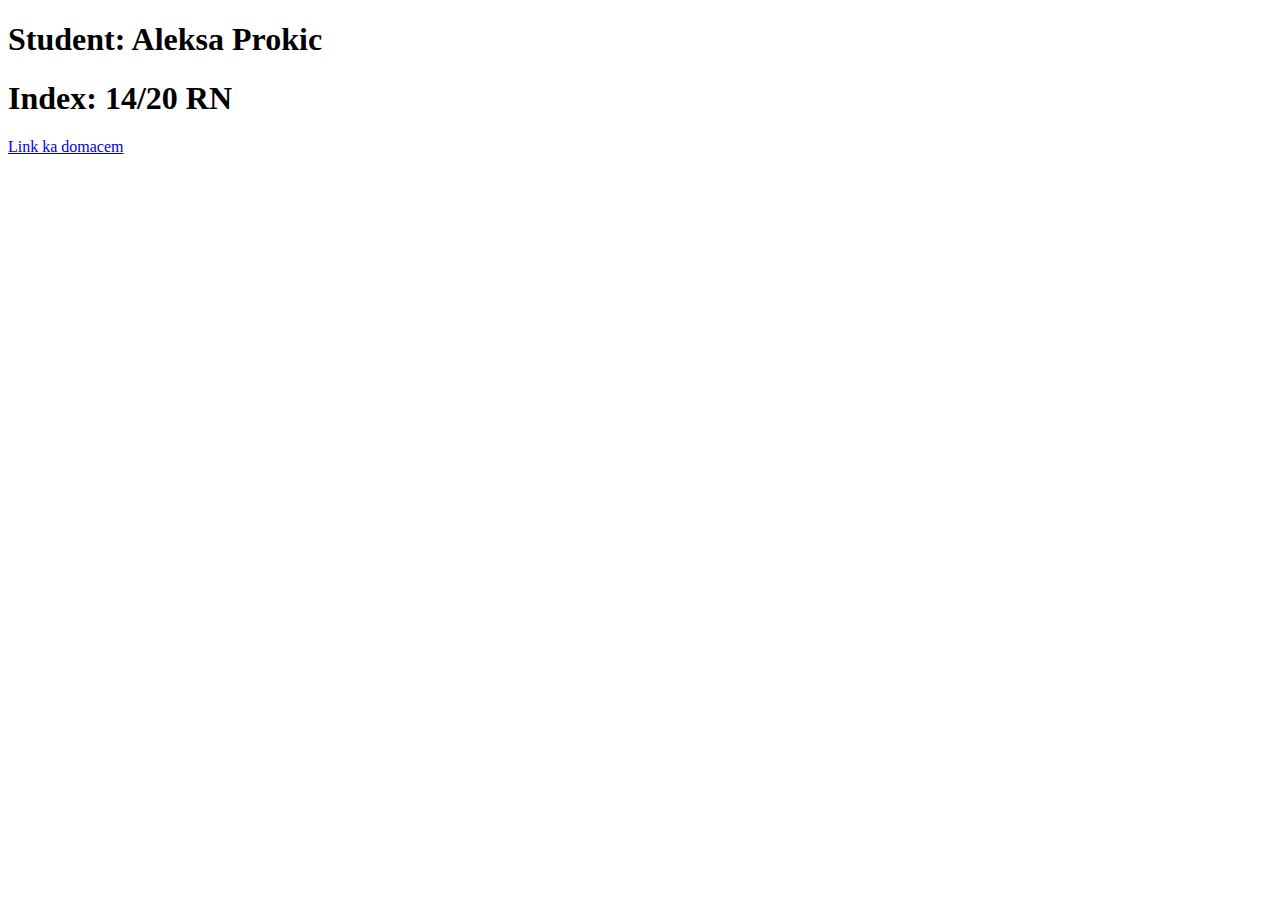
<file: index.html>
<!DOCTYPE html>
<html>
<head>
<title>Aleksa Prokic</title>
</head>
<body>

<h1>Student: Aleksa Prokic</h1>
<h1>Index: 14/20 RN</h1>
<a href="ponuda.html"> Link ka domacem </a>

</body>
</html>
</file>
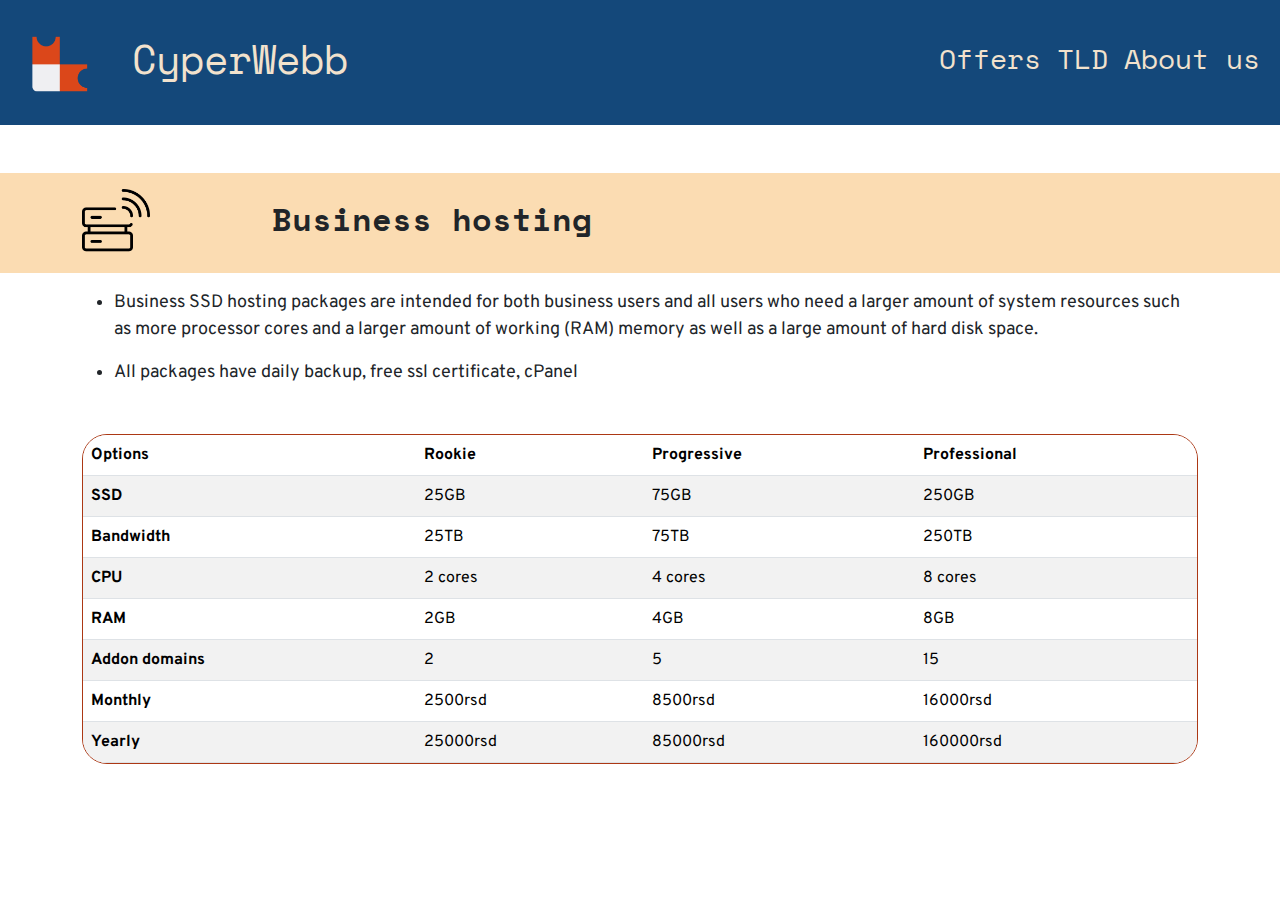
<file: business-hosting.html>
<!DOCTYPE html>
<html lang="en">
    <head>
        <title>Bootstrap 5 Example</title>
        <meta charset="utf-8">
        <meta name="viewport" content="width=device-width, initial-scale=1">
        <link href="https://cdn.jsdelivr.net/npm/bootstrap@5.2.3/dist/css/bootstrap.min.css" rel="stylesheet">
        <link href='https://fonts.googleapis.com/css?family=Space Mono' rel='stylesheet'>
        <link href='https://fonts.googleapis.com/css?family=Roboto Mono' rel='stylesheet'>
        <link href="https://fonts.googleapis.com/css2?family=Roboto" rel="stylesheet">
        <link rel="stylesheet" href="https://fonts.googleapis.com/css?family=Overpass">
        
        <link rel="apple-touch-icon" sizes="57x57" href="icons/apple-icon-57x57.png">
        <link rel="apple-touch-icon" sizes="60x60" href="icons/apple-icon-60x60.png">
        <link rel="apple-touch-icon" sizes="72x72" href="icons/apple-icon-72x72.png">
        <link rel="apple-touch-icon" sizes="76x76" href="icons/apple-icon-76x76.png">
        <link rel="apple-touch-icon" sizes="114x114" href="icons/apple-icon-114x114.png">
        <link rel="apple-touch-icon" sizes="120x120" href="icons/apple-icon-120x120.png">
        <link rel="apple-touch-icon" sizes="144x144" href="icons/apple-icon-144x144.png">
        <link rel="apple-touch-icon" sizes="152x152" href="icons/apple-icon-152x152.png">
        <link rel="apple-touch-icon" sizes="180x180" href="icons/apple-icon-180x180.png">
        <link rel="icon" type="image/png" sizes="192x192"  href="icons/android-icon-192x192.png">
        <link rel="icon" type="image/png" sizes="32x32" href="icons/favicon-32x32.png">
        <link rel="icon" type="image/png" sizes="96x96" href="icons/favicon-96x96.png">
        <link rel="icon" type="image/png" sizes="16x16" href="icons/favicon-16x16.png">
        <link rel="manifest" href="icons/manifest.json">
        <meta name="msapplication-TileColor" content="#ffffff">
        <meta name="msapplication-TileImage" content="/ms-icon-144x144.png">
        <meta name="theme-color" content="#ffffff">
        
        <link rel="stylesheet" href="main.css">
        <script src="https://cdn.jsdelivr.net/npm/bootstrap@5.2.3/dist/js/bootstrap.bundle.min.js"></script>
    </head>
<body>
    
    <nav class="navbar navbar-expand-lg blue">
        <div class="container-fluid">
          <a class="navbar-brand" href="#">
            <img src="logo.png" alt="Logo" class="d-inline-block align-text-top me-2 my_logo">
          </a>
          <div><h1 class="naslov1" style="color: #f2e2cd;">CyperWebb</h1></div>
          <button class="navbar-toggler" type="button" data-bs-toggle="collapse" data-bs-target="#navbarNav" aria-controls="navbarNav" aria-expanded="false" aria-label="Toggle navigation">
            <span class="navbar-toggler-icon"></span>
          </button>
          <div class="collapse navbar-collapse justify-content-end" id="navbarNav">
            <ul class="navbar-nav">
              <li class="nav-item">
                <a class="nav-link" href="ponuda.html#offers"><h4 class="naslov3" style="color: #f2e2cd;">Offers</h4></a>
              </li>
              <li class="nav-item">
                <a class="nav-link" href="ponuda.html#tld"><h4 class="naslov3" style="color: #f2e2cd;">TLD</h4></a>
              </li>
              <li class="nav-item">
                <a class="nav-link" href="ponuda.html#about"><h4 class="naslov3" style="color: #f2e2cd;">About us</h4></a>
              </li>
            </ul>
          </div>
        </div>
    </nav>

    <!-- offers text -->
    <div class="container-fluid cream mt-5">
        <div class="container py-3">
          <div class="row align-items-center">
            <div class="col-lg-2 col-5 col-sm-5">
              <img src="server.png" alt="Logo" class="img-fluid my_logo2">
            </div>
            <div class="col-lg-5 col-5 col-sm-7">
              <h2 class="text-center text-md-start naslov2"><b>Business hosting</b></h2>
            </div>
          </div>
        </div>
    </div>

    <div class="container-fluid mt-3 pasus">
        <div class="container">
            <ul>
                <li>
                    <p>
                        Business SSD hosting packages are intended for both business users and all users who need a larger amount of system resources such as more processor cores and a larger amount of working (RAM) memory as well as a large amount of hard disk space.
                    </p>
                </li>

                <li>
                    <p>
                        All packages have daily backup, free ssl certificate, cPanel
                    </p>
                </li>
            </ul>
        </div>
    </div>
      

    <div class="container-fluid mt-5 mb-5">
        <div class="container wigeti">
            <div class="table-responsive web_hosting_out">

                <table class="table table-striped mb-0">
                    <thead>
                      <tr>
                        <th>Options</th>
                        <th>Rookie</th>
                        <th>Progressive</th>
                        <th>Professional</th>
                      </tr>
                    </thead>
                    <tbody>
                      <tr>
                        <td><b>SSD</b></td>
                        <td>25GB</td>
                        <td>75GB</td>
                        <td>250GB</td>
                      </tr>
                      <tr>
                        <td><b>Bandwidth</b></td>
                        <td>25TB</td>
                        <td>75TB</td>
                        <td>250TB</td>
                      </tr>
                      <tr>
                        <td><b>CPU</b></td>
                        <td>2 cores</td>
                        <td>4 cores</td>
                        <td>8 cores</td>
                      </tr>
                      <tr>
                        <td><b>RAM</b></td>
                        <td>2GB</td>
                        <td>4GB</td>
                        <td>8GB</td>
                      </tr>
                      <tr>
                        <td><b>Addon domains</b></td>
                        <td>2</td>
                        <td>5</td>
                        <td>15</td>
                      </tr>
                      <tr>
                        <td><b>Monthly</b></td>
                        <td>2500rsd</td>
                        <td>8500rsd</td>
                        <td>16000rsd</td>
                      </tr>
                      <tr>
                        <td><b>Yearly</b></td>
                        <td>25000rsd</td>
                        <td>85000rsd</td>
                        <td>160000rsd</td>
                      </tr>
                    </tbody>
                  </table>

            </div>
        </div>
    </div>


</body>
</html>
</file>
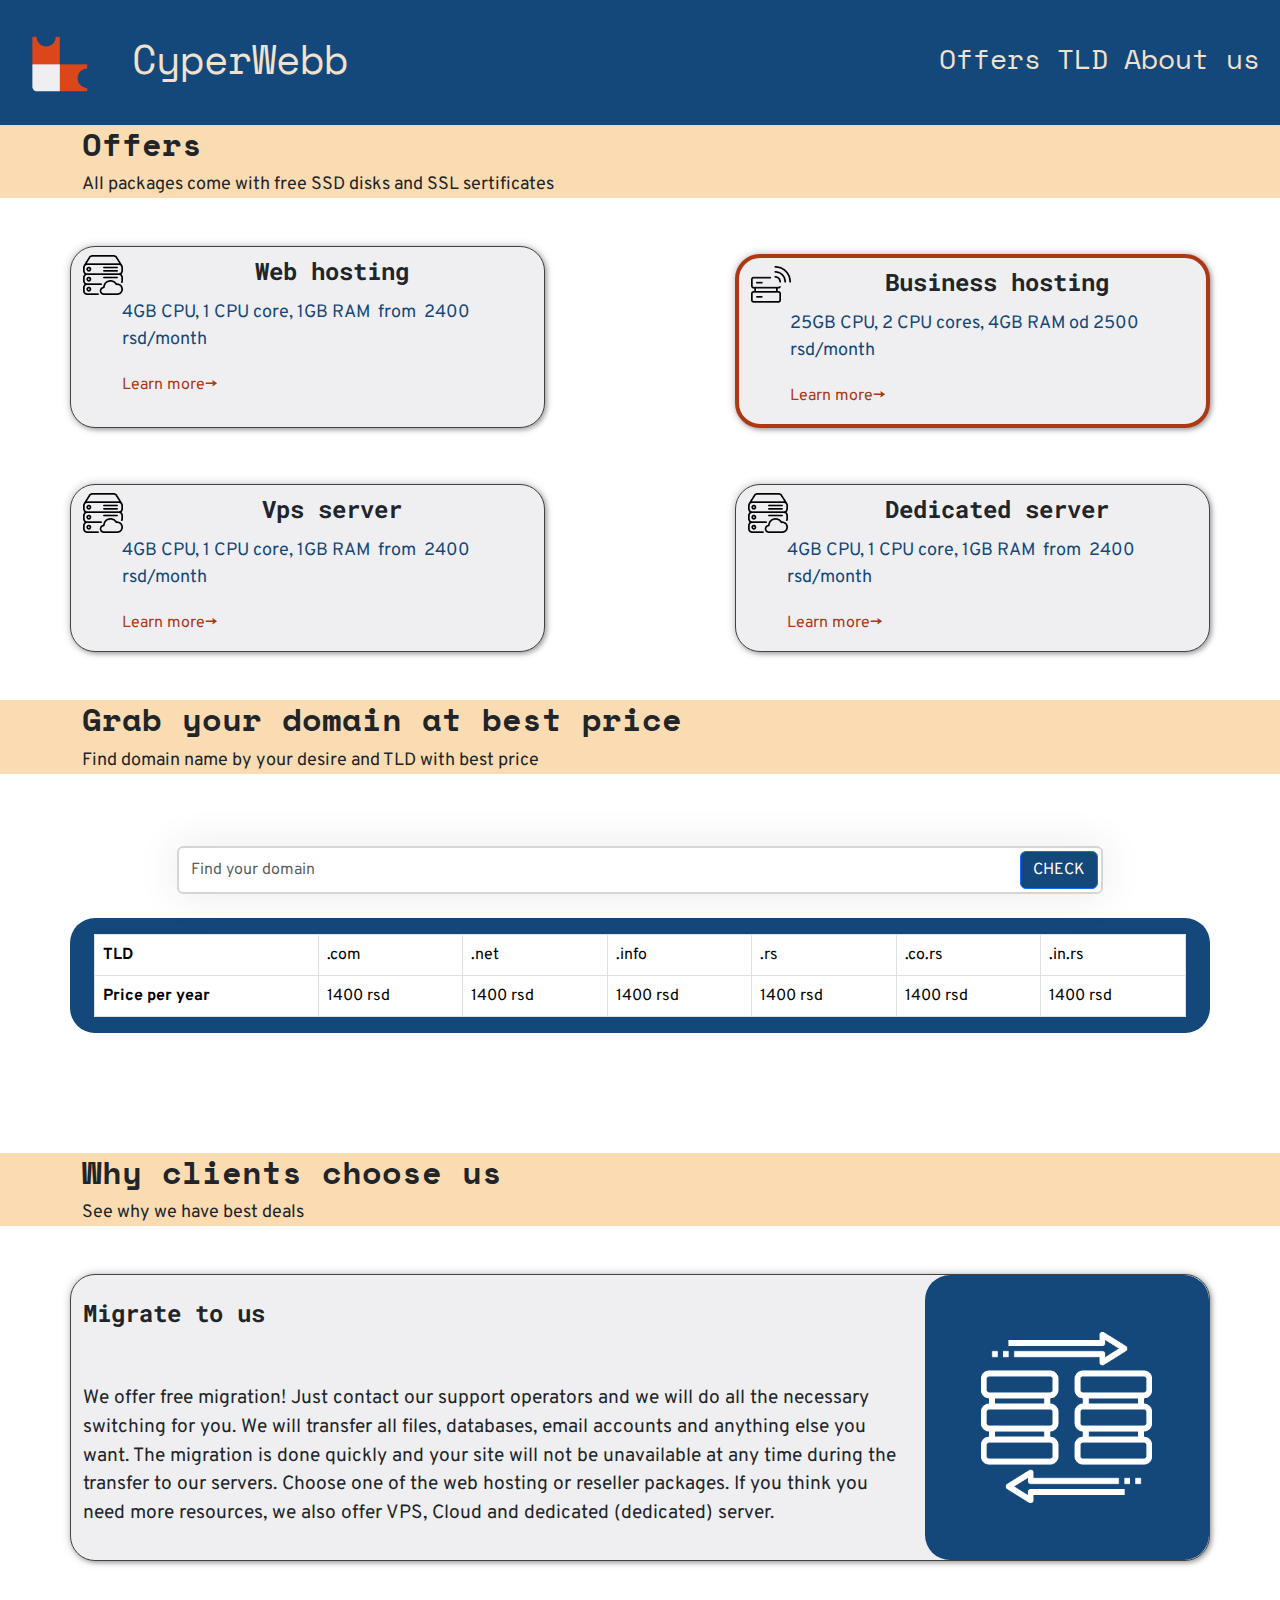
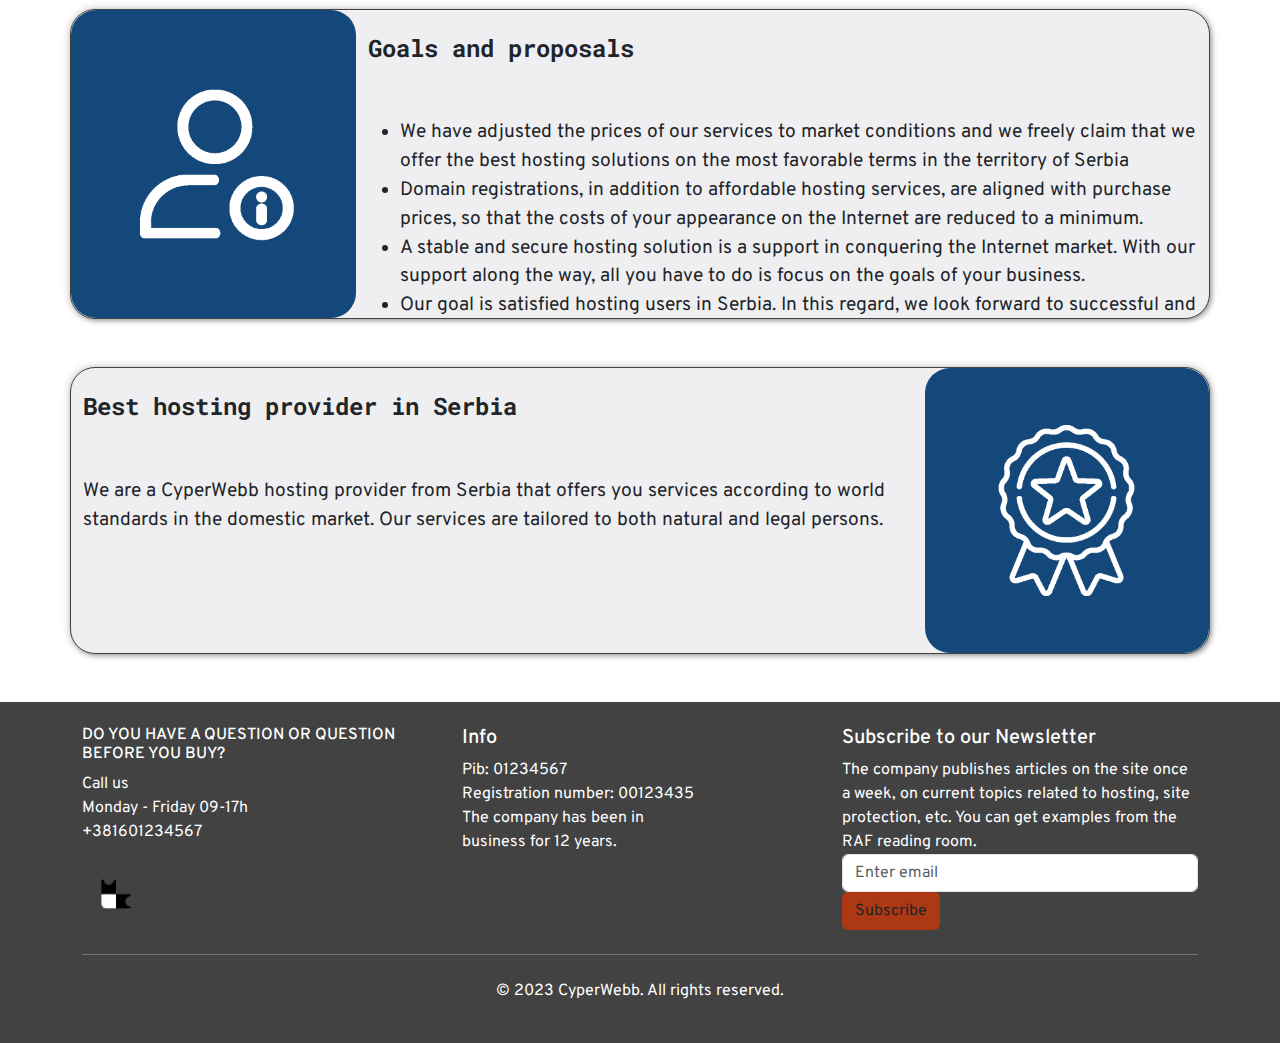
<file: ponuda.html>
<!DOCTYPE html>
<html lang="en">
<head>
  <title>Bootstrap 5 Example</title>
  <meta charset="utf-8">
  <meta name="viewport" content="width=device-width, initial-scale=1">
  <link href="https://cdn.jsdelivr.net/npm/bootstrap@5.2.3/dist/css/bootstrap.min.css" rel="stylesheet">
  <link href='https://fonts.googleapis.com/css?family=Space Mono' rel='stylesheet'>
  <link href='https://fonts.googleapis.com/css?family=Roboto Mono' rel='stylesheet'>
  <link href="https://fonts.googleapis.com/css2?family=Roboto" rel="stylesheet">
  <link rel="stylesheet" href="https://fonts.googleapis.com/css?family=Overpass">  
  <link rel="stylesheet" href="main.css">
  

  <link rel="apple-touch-icon" sizes="57x57" href="icons/apple-icon-57x57.png">
    <link rel="apple-touch-icon" sizes="60x60" href="icons/apple-icon-60x60.png">
    <link rel="apple-touch-icon" sizes="72x72" href="icons/apple-icon-72x72.png">
    <link rel="apple-touch-icon" sizes="76x76" href="icons/apple-icon-76x76.png">
    <link rel="apple-touch-icon" sizes="114x114" href="icons/apple-icon-114x114.png">
    <link rel="apple-touch-icon" sizes="120x120" href="icons/apple-icon-120x120.png">
    <link rel="apple-touch-icon" sizes="144x144" href="icons/apple-icon-144x144.png">
    <link rel="apple-touch-icon" sizes="152x152" href="icons/apple-icon-152x152.png">
    <link rel="apple-touch-icon" sizes="180x180" href="icons/apple-icon-180x180.png">
    <link rel="icon" type="image/png" sizes="192x192"  href="icons/android-icon-192x192.png">
    <link rel="icon" type="image/png" sizes="32x32" href="icons/favicon-32x32.png">
    <link rel="icon" type="image/png" sizes="96x96" href="icons/favicon-96x96.png">
    <link rel="icon" type="image/png" sizes="16x16" href="icons/favicon-16x16.png">
    <link rel="manifest" href="icons/manifest.json">
    <meta name="msapplication-TileColor" content="#ffffff">
    <meta name="msapplication-TileImage" content="/ms-icon-144x144.png">
    <meta name="theme-color" content="#ffffff">

  <script src="https://cdn.jsdelivr.net/npm/bootstrap@5.2.3/dist/js/bootstrap.bundle.min.js"></script>

  <link rel="stylesheet" href="https://cdnjs.cloudflare.com/ajax/libs/font-awesome/4.7.0/css/font-awesome.min.css">

  <style>
    /* .container div {border: 1px solid black} */
  </style>

</head>
<body>

    <!-- navigation bar -->
    <nav class="navbar navbar-expand-lg blue">
        <div class="container-fluid">
          <a class="navbar-brand" href="#">
            <img src="logo.png" alt="Logo" class="d-inline-block align-text-top me-2 my_logo">
          </a>
          <div><h1 class="naslov1" style="color: #f2e2cd;">CyperWebb</h1></div>
          <button class="navbar-toggler" type="button" data-bs-toggle="collapse" data-bs-target="#navbarNav" aria-controls="navbarNav" aria-expanded="false" aria-label="Toggle navigation">
            <span class="navbar-toggler-icon"></span>
          </button>
          <div class="collapse navbar-collapse justify-content-end" id="navbarNav">
            <ul class="navbar-nav">
              <li class="nav-item">
                <a class="nav-link" href="#offers"><h4 class="naslov3" style="color: #f2e2cd;">Offers</h4></a>
              </li>
              <li class="nav-item">
                <a class="nav-link" href="#tld"><h4 class="naslov3" style="color: #f2e2cd;">TLD</h4></a>
              </li>
              <li class="nav-item">
                <a class="nav-link" href="#about"><h4 class="naslov3" style="color: #f2e2cd;">About us</h4></a>
              </li>
            </ul>
          </div>
        </div>
    </nav>
      

<!-- white -->
<div class="container-fluid">
</div>

<!-- offers text -->
<div id="offers" class="container-fluid cream">
    <div class="container">
        <h2 class="naslov2"><b>Offers</b></h2>
        <p class="pasus">All packages come with free SSD disks and SSL sertificates</p>
    </div>
</div>

<!-- offers cards -->
<div class="container-fluid mt-5">
    <div class="container">

        <div class="row mb-2">

            <div class="col-lg-5 col-12 col-sm-12 offer_card">
                <div class="d-flex align-items-center mt-2">
                    <img src="servers.png" alt="My Icon" class="img-fluid my_icon me-2">
                    <h3 class="text-center flex-grow-1 podnaslov"><b>Web hosting</b></h3>
                </div>

                <div class="row mt-1">
                    <div class="col-lg-11 offset-lg-1 col-11 offset-1">
                      <p class="blue_txt wigeti">4GB CPU, 1 CPU core, 1GB RAM  from  2400 rsd/month</p>
                    </div>
                </div>

                <div class="row mt-1">
                    <div class="col-lg-11 offset-lg-1 col-11 offset-1">
                        <a href="web-hosting.html" style="text-decoration: none;"><p class="red_txt podpasus">Learn more-></p></a>
                    </div>
                </div>
            </div>

            <div class="col-lg-2 col-12 mb-2 mt-2 col-sm-12"></div>

            <div class="col-lg-5 col-12 col-sm-12 mt-sm-2 offer_card" style="border: 4px solid #AC3814;">
                <div class="d-flex align-items-center mt-2">
                    <img src="server.png" alt="My Icon" class="img-fluid my_icon me-2">
                    <h3 class="text-center flex-grow-1 podnaslov"><b>Business hosting</b></h3>
                </div>

                <div class="row mt-1">
                    <div class="col-lg-11 offset-lg-1 col-11 offset-1">
                      <p class="blue_txt wigeti">25GB CPU, 2 CPU cores, 4GB RAM od 2500 rsd/month</p>
                    </div>
                </div>

                <div class="row mt-1">
                    <div class="col-lg-11 offset-lg-1 col-11 offset-1">
                        <a href="business-hosting.html" style="text-decoration: none;"><p class="red_txt podpasus">Learn more-></p></a>
                    </div>
                </div>
            </div>
        </div>

        <div class="row mt-lg-5 mt-3">
            <div class="col-lg-5 col-12 col-sm-12 mt-sm-2 offer_card">
                <div class="d-flex align-items-center mt-2">
                    <img src="servers.png" alt="My Icon" class="img-fluid my_icon me-2">
                    <h3 class="text-center flex-grow-1 podnaslov"><b>Vps server</b></h3>
                </div>

                <div class="row mt-1">
                    <div class="col-lg-11 offset-lg-1 col-11 offset-1">
                      <p class="blue_txt wigeti">4GB CPU, 1 CPU core, 1GB RAM  from  2400 rsd/month</p>
                    </div>
                </div>

                <div class="row mt-1">
                    <div class="col-lg-11 offset-lg-1 col-11 offset-1">
                      <p class="red_txt podpasus">Learn more-></p>
                    </div>
                </div>
            </div>

            <div class="col-lg-2 col-12 mb-2 mt-2 col-sm-12"></div>

            <div class="col-lg-5 col-12 col-sm-12 mt-sm-2 offer_card">
                <div class="d-flex align-items-center mt-2">
                    <img src="servers.png" alt="My Icon" class="img-fluid my_icon me-2">
                    <h3 class="text-center flex-grow-1 podnaslov"><b>Dedicated server</b></h3>
                </div>

                <div class="row mt-1">
                    <div class="col-lg-11 offset-lg-1 col-11 offset-1">
                      <p class="blue_txt wigeti">4GB CPU, 1 CPU core, 1GB RAM  from  2400 rsd/month</p>
                    </div>
                </div>

                <div class="row mt-1">
                    <div class="col-lg-11 offset-lg-1 col-11 offset-1">
                      <p class="red_txt podpasus">Learn more-></p>
                    </div>
                </div>
            </div>
            
        </div>
    </div>
</div>

<!-- domain text -->
<div id="tld" class="container-fluid cream mt-5 mb-5">
    <div class="container">
        <h2 class="naslov2"><b>Grab your domain at best price</b></h2>
        <p class="pasus">Find domain name by your desire and TLD with best price</p>
    </div>
</div>

<!-- domain bar and table -->
<div class="container-fluid mb-5">

    <div class="container wigeti">
        <br>

        <!-- search bar -->
        <div class="row height d-flex justify-content-center align-items-center">

            <div class="col-lg-10 col-sm-10">

              <div class="search">
                <input type="text" class="form-control" placeholder="Find your domain">
                <button class="btn btn-primary">CHECK</button>
              </div>
              
            </div>
            
        </div>

        <!-- table -->
        <div class="row mt-4">
            <div class="col-lg-12 pt-3 px-4 tld_out">
                <div class="table-responsive">
                <table class="table table-bordered mx-auto tld_in">
                    <tbody>
                      <tr>
                        <td><b>TLD</b></td>
                        <td>.com</td>
                        <td>.net</td>
                        <td>.info</td>
                        <td>.rs</td>
                        <td>.co.rs</td>
                        <td>.in.rs</td>
                      </tr>
                      <tr>
                        <td><b>Price per year</b></td>
                        <td>1400 rsd</td>
                        <td>1400 rsd</td>
                        <td>1400 rsd</td>
                        <td>1400 rsd</td>
                        <td>1400 rsd</td>
                        <td>1400 rsd</td>
                      </tr>
                    </tbody>
                  </table>
                </div>
            </div>
        </div>
    </div>
    
    <br><br><br>
</div>

<!-- about us text -->
<div id="about" class="container-fluid cream mt-5">
    <div class="container">
        <h2 class="naslov2"><b>Why clients choose us</b></h2>
        <p class="pasus">See why we have best deals</p>
    </div>
</div>

<!-- about us cards -->
<div class="container-fluid">
    <div class="container">

        <div class="row mt-5">
            <div class="col-lg-12 col-12 col-sm-12 about_card">
                <div class="row">
                    <div class="col-lg-9 col-9 col-sm-9 mt-4 overflow-auto" style="max-height: 300px;"> 
                        <div class="row"> <h3 class="podnaslov"><b>Migrate to us</b></h3></div>
                        <div class="row mt-5"> <p class="pasus2">We offer free migration! Just contact our support operators and we will do all the necessary switching for you. We will transfer all files, databases, email accounts and anything else you want. The migration is done quickly and your site will not be unavailable at any time during the transfer to our servers. Choose one of the web hosting or reseller packages. If you think you need more resources, we also offer VPS, Cloud and dedicated (dedicated) server.

                        </p></div>
                    </div>
                    <div class="col-lg-3 col-3 col-sm-3 blue_round d-flex justify-content-center align-items-center">
                        <img src="migration.png" class="img-fluid my_img">
                    </div>
                </div>
            </div>
        </div>

        <div class="row mt-5">
            <div class="col-lg-12 col-12 col-sm-12 about_card">
                <div class="row">
                    <div class="col-lg-3 col-3 col-sm-3 blue_round d-flex justify-content-center align-items-center">
                        <img src="user.png" class="img-fluid my_img">
                    </div>
                    <div class="col-lg-9 col-9 col-sm-9 mt-4 pl-3"> 
                        <div class="row"> <h3 class="podnaslov"><b>Goals and proposals</b></h3></div>
                        <div class="row mt-5 pl-3 pasus2"> 
                            <div class="col-lg-12 col-12 col-sm-12 overflow-auto ml-2" style="max-height: 200px;">
                                <ul>
                                    <li>We have adjusted the prices of our services to market conditions and we freely claim that we offer the best hosting solutions on the most favorable terms in the territory of Serbia
                                    </li>

                                    <li>Domain registrations, in addition to affordable hosting services, are aligned with purchase prices, so that the costs of your appearance on the Internet are reduced to a minimum.
                                    </li>

                                    <li>
                                        A stable and secure hosting solution is a support in conquering the Internet market. With our support along the way, all you have to do is focus on the goals of your business.
                                    </li>

                                    <li>Our goal is satisfied hosting users in Serbia. In this regard, we look forward to successful and quality cooperation.
                                    </li>
                                </ul>
                            </div>
                        </div>
                    </div>
                </div>
            </div>
        </div>

        <div class="row mt-5 mb-4">
            <div class="col-lg-12 col-12 col-sm-12 about_card">
                <div class="row">
                    <div class="col-lg-9 col-9 col-sm-9 mt-4"> 
                        <div class="row ml-1"> <h3 class="podnaslov"><b>Best hosting provider in Serbia</b></h3></div>
                        <div class="row mt-5"> <p class="pasus2">We are a CyperWebb hosting provider from Serbia that offers you services according to world standards in the domestic market.
                            Our services are tailored to both natural and legal persons.
                            
                            
                        </p></div>
                    </div>
                    <div class="col-lg-3 col-3 col-sm-3 blue_round d-flex justify-content-center align-items-center">
                        <img src="badge.png" class="img-fluid my_img">
                    </div>
                </div>
            </div>
        </div>

    </div>
</div>


<footer class="onix text-white py-4 mt-5 wigeti">
    <div class="container">
      <div class="row">
        <div class="col-md-4 col-sm-12 mb-3 mb-md-0">
            <h6>DO YOU HAVE A QUESTION OR QUESTION<br> BEFORE YOU BUY?</h6>
            <p>
                Call us <br>
                Monday - Friday 09-17h<br>
                +381601234567
            </p>
            <img src="dark_logo.png" alt="Company Logo" class="my_logo2">
        </div>
        <div class="col-md-4 col-sm-6 mb-3 mb-md-0">
          <h5>Info</h5  >
          <ul class="list-unstyled">
            <li>Pib: 01234567</li>
            <li>Registration number: 00123435
            </li>
            <li>The company has been in <br>business for 12 years.
            </li>
          </ul>
        </div>
        <div class="col-md-4 col-sm-6">
            <h5>Subscribe to our Newsletter</h5>
            <h7>The company publishes articles on the site once a week, on current topics related to hosting, site protection, etc. You can get examples from the RAF reading room.</h7>
            <form>
                <div class="form-group">
                  <input type="email" class="form-control" id="exampleInputEmail1" aria-describedby="emailHelp" placeholder="Enter email">
                </div>
                <button type="submit" class="btn rust">Subscribe</button>
              </form>
        </div>
      </div>
      <hr class="bg-warning my-4">
      <div class="row">
        <div class="col-sm-12 text-center">
          <p>&copy; 2023 CyperWebb. All rights reserved.</p>
        </div>
      </div>
    </div>
  </footer>

</body>
</html>
</file>
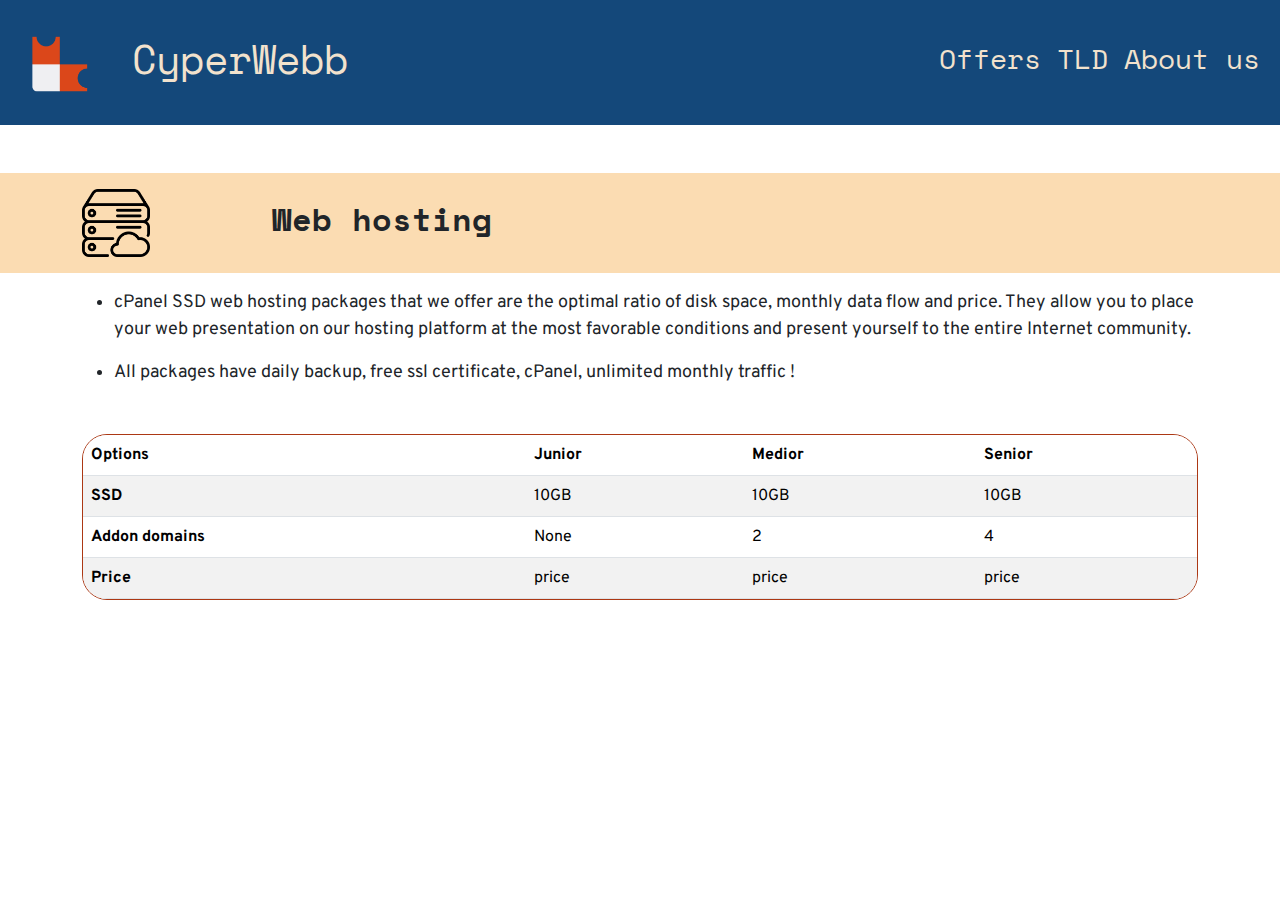
<file: web-hosting.html>
<!DOCTYPE html>
<html lang="en">
<head>
  <title>Bootstrap 5 Example</title>
  <meta charset="utf-8">
  <meta name="viewport" content="width=device-width, initial-scale=1">
  <link href="https://cdn.jsdelivr.net/npm/bootstrap@5.2.3/dist/css/bootstrap.min.css" rel="stylesheet">
  <link href='https://fonts.googleapis.com/css?family=Space Mono' rel='stylesheet'>
  <link href='https://fonts.googleapis.com/css?family=Roboto Mono' rel='stylesheet'>
  <link href="https://fonts.googleapis.com/css2?family=Roboto" rel="stylesheet">
  <link rel="stylesheet" href="https://fonts.googleapis.com/css?family=Overpass">

  <link rel="apple-touch-icon" sizes="57x57" href="icons/apple-icon-57x57.png">
    <link rel="apple-touch-icon" sizes="60x60" href="icons/apple-icon-60x60.png">
    <link rel="apple-touch-icon" sizes="72x72" href="icons/apple-icon-72x72.png">
    <link rel="apple-touch-icon" sizes="76x76" href="icons/apple-icon-76x76.png">
    <link rel="apple-touch-icon" sizes="114x114" href="icons/apple-icon-114x114.png">
    <link rel="apple-touch-icon" sizes="120x120" href="icons/apple-icon-120x120.png">
    <link rel="apple-touch-icon" sizes="144x144" href="icons/apple-icon-144x144.png">
    <link rel="apple-touch-icon" sizes="152x152" href="icons/apple-icon-152x152.png">
    <link rel="apple-touch-icon" sizes="180x180" href="icons/apple-icon-180x180.png">
    <link rel="icon" type="image/png" sizes="192x192"  href="icons/android-icon-192x192.png">
    <link rel="icon" type="image/png" sizes="32x32" href="icons/favicon-32x32.png">
    <link rel="icon" type="image/png" sizes="96x96" href="icons/favicon-96x96.png">
    <link rel="icon" type="image/png" sizes="16x16" href="icons/favicon-16x16.png">
    <link rel="manifest" href="icons/manifest.json">
    <meta name="msapplication-TileColor" content="#ffffff">
    <meta name="msapplication-TileImage" content="/ms-icon-144x144.png">
    <meta name="theme-color" content="#ffffff">

  <link rel="stylesheet" href="main.css">
  <script src="https://cdn.jsdelivr.net/npm/bootstrap@5.2.3/dist/js/bootstrap.bundle.min.js"></script>
</head>
<body>
    
    <nav class="navbar navbar-expand-lg blue">
        <div class="container-fluid">
          <a class="navbar-brand" href="#">
            <img src="logo.png" alt="Logo" class="d-inline-block align-text-top me-2 my_logo">
          </a>
          <div><h1 class="naslov1" style="color: #f2e2cd;">CyperWebb</h1></div>
          <button class="navbar-toggler" type="button" data-bs-toggle="collapse" data-bs-target="#navbarNav" aria-controls="navbarNav" aria-expanded="false" aria-label="Toggle navigation">
            <span class="navbar-toggler-icon"></span>
          </button>
          <div class="collapse navbar-collapse justify-content-end" id="navbarNav">
            <ul class="navbar-nav">
              <li class="nav-item">
                <a class="nav-link" href="ponuda.html#offers"><h4 class="naslov3" style="color: #f2e2cd;">Offers</h4></a>
              </li>
              <li class="nav-item">
                <a class="nav-link" href="ponuda.html#tld"><h4 class="naslov3" style="color: #f2e2cd;">TLD</h4></a>
              </li>
              <li class="nav-item">
                <a class="nav-link" href="ponuda.html#about"><h4 class="naslov3" style="color: #f2e2cd;">About us</h4></a>
              </li>
            </ul>
          </div>
        </div>
    </nav>

    <!-- offers text -->
    <div class="container-fluid cream mt-5">
        <div class="container py-3">
          <div class="row align-items-center">
            <div class="col-lg-2 col-5 col-sm-5">
              <img src="servers.png" alt="Logo" class="img-fluid my_logo2">
            </div>
            <div class="col-lg-5 col-5 col-sm-7">
              <h2 class="text-center text-md-start naslov2"><b>Web hosting</b></h2>
            </div>
          </div>
        </div>
    </div>

    <div class="container-fluid mt-3 pasus">
        <div class="container">
            <ul>
                <li>
                    <p>
                        cPanel SSD web hosting packages that we offer are the optimal ratio of disk space, monthly data flow and price. They allow you to place your web presentation on our hosting platform at the most favorable conditions and present yourself to the entire Internet community.
                    </p>
                </li>

                <li>
                    <p>
                        All packages have daily backup, free ssl certificate, cPanel, unlimited monthly traffic !
                    </p>
                </li>
            </ul>
        </div>
    </div>
      

    <div class="container-fluid mt-5 mb-3">
        <div class="container wigeti">
            <div class="table-responsive web_hosting_out">

                <table class="table table-striped mb-0">
                    <thead>
                      <tr>
                        <th>Options</th>
                        <th>Junior</th>
                        <th>Medior</th>
                        <th>Senior</th>
                      </tr>
                    </thead>
                    <tbody>
                      <tr>
                        <td><b>SSD</b></td>
                        <td>10GB</td>
                        <td>10GB</td>
                        <td>10GB</td>
                      </tr>
                      <tr>
                        <td><b>Addon domains</b></td>
                        <td>None</td>
                        <td>2</td>
                        <td>4</td>
                      </tr>
                      <tr>
                        <td><b>Price</b></td>
                        <td>price</td>
                        <td>price</td>
                        <td>price</td>
                      </tr>
                    </tbody>
                  </table>

            </div>
        </div>
    </div>


</body>
</html>
</file>
<file: main.css>
.cream{
    background-color: #FBDCB2;
}

.blue{
    background-color: #14487A;
}

.lightgrey{
    background-color: #EFEFF2;
}

.white{
    background-color: white;
}

.rust{
    background-color: #AC3814;
}

.onix{
    background-color: #424242;
}

.naslov1{
    font-family: 'Space Mono';
}

.naslov2{
    font-family: 'Space Mono';
}

.naslov3{
    font-family: 'Space Mono';
}

.podnaslov{
    font-family: 'Roboto Mono';
}

.podpodnaslov{
    font-family: 'Roboto';
}

.pasus{
    font-family: 'Overpass';
}

.pasus2{
    font-family: 'Overpass';
}

.podpasus{
    font-family: 'Overpass';
}

.wigeti{
    font-family: 'Overpass';
}

/* Media Query for Large devices */
@media (min-width: 992px) {
    .naslov1 {
        font-size: 2.5em;
    }

    .naslov2{
        font-size: 2em;
    }

    .naslov3{
        font-size: 1.75em;
    }

    .podnaslov{
        font-size: 1.5em;
    }

    .podpodnaslov{
        font-size: 1.25em;
    }

    .pasus{
        font-size: 1.125em;
    }

    .pasus2{
        font-size: 1.2em;
    }

    .podpasus{
        font-size: 1em;
    }

    .wigeti{
        font-size: 1em;
    }
}
/* Media Query for Medium devices */
/* @media (min-width: 768px) and (max-width: 991px) {
    .naslov1 {
        font-size: 1.125rem;
    }
} */
/* Media Query for Small devices */
/* @media (max-width: 767px) {
    .naslov1 {
        font-size: 2em;
    }

    .naslov2{
        font-size: 1.75em;
    }

    .naslov3{
        font-size: 1.5em;
    }

    .podnaslov{
        font-size: 1.25em;
    }

    .podpodnaslov{
        font-size: 1.125em;
    }

    .pasus{
        font-size: 1em;
    }

    .pasus2{
        font-size: 1em;
    }

    .podpasus{
        font-size: 0.875em;
    }

    .wigeti{
        font-size: 0.875em;
    }
} */


.offer_card{
    background-color: #EFEFF2;
    border-radius: 25px;
    border: 1px solid #424242;
    box-shadow: 0px 0px 8px rgba(0, 0, 0, 0.25), 2px 2px 4px rgba(0, 0, 0, 0.25);
}

.my_icon{
    width: 40px;
    height: 40px;
}

.my_logo2{
    width: 68px;
    height: 68px;
}

.blue_txt{
    font-size: large;
    font-weight: 400;
    color: #14487A;
}

.red_txt{
    font-size: medium;
    font-weight: 400;
    color: #AC3814;
}

.search_bar_out{
    height: 10%;
    padding-left: 2%;
    background-color: #EFEFF2;
}

.search_bar_in{
    height: 10%;
    padding-top: 1%;
    padding-bottom: 1%;
    background-color: #EFEFF2;
}

.round_left{
    border-radius: 10px 0 0 10px;
}

.search_btn{
    background-color: #14487A;
    color: white;
}

.tld_out{
    background-color: #14487A;
    border-radius: 25px;
}

.tld_in{
    background-color: #EFEFF2;
}

.web_hosting_out{
    border-radius: 25px;
    background-color: #EFEFF2;
    border: 1px solid #AC3814;
}

.web_hosting_in{
    border-color: #AC3814;
}

.about_card{
    background-color: #EFEFF2;
    border-radius: 25px;
    border: 1px solid #424242;
    box-shadow: 0px 0px 8px rgba(0, 0, 0, 0.25), 2px 2px 4px rgba(0, 0, 0, 0.25);
}

.blue_round{
    background-color: #14487A;
    border-radius: 25px;
    padding: 5%;
}

.my_img{
    max-width: 100%;
    height: auto;
}

.my_logo{
    width: 96px;
    height: 96px;
}


.search{
    position: relative;
    box-shadow: 0 0 40px rgba(51, 51, 51, .1);
      
    }

.search input{

    height: 48px;
    /* text-indent: 25px; */
    border: 2px solid #d6d4d4;


}


.search input:focus{

    box-shadow: none;
    border: 2px solid #14487A;


}

.search button{

    position: absolute;
    top: 5px;
    right: 5px;
    /* height: 50px;
    width: 110px; */
    background: #14487A;

}
</file>
